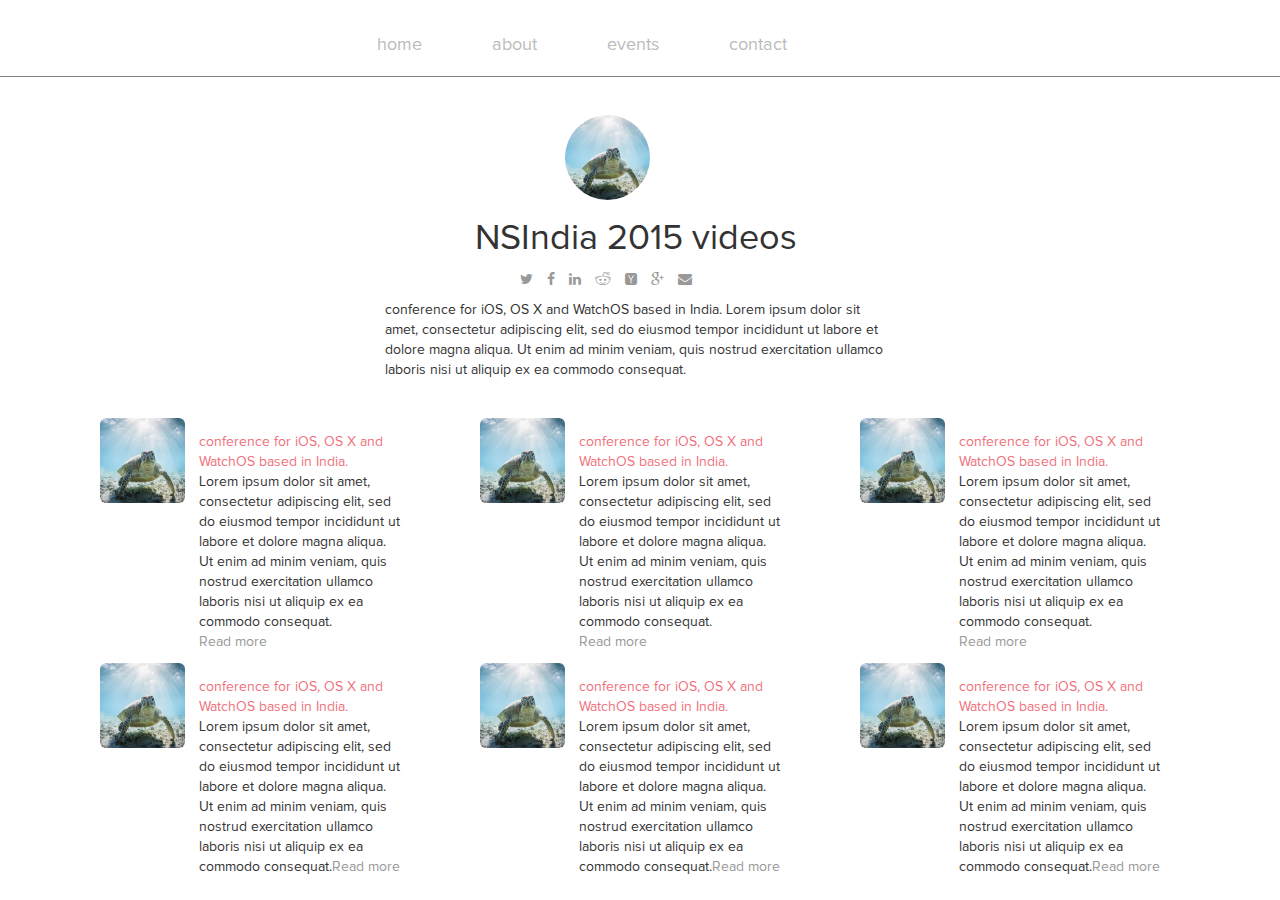
<file: events.html>
<!DOCTYPE html>
<html lang="en">
<head>
	<meta charset="UTF-8">
	<title>NSIndia</title>
	<link rel="stylesheet" type="text/css" href="css/event.css">
	<link rel="stylesheet" type="text/css" href="css/normalize.css">
	<link rel="stylesheet" type="text/css" href="css/bootstrap.css">
	<meta name="viewport" content="width=device-width, initial-scale=1">
	<link rel="stylesheet" type="text/css" href="css/owl.css">
	<link rel="stylesheet" type="text/css" href="css/animate.css">
	<link href="font-awesome-4.1.0/css/font-awesome.min.css" rel="stylesheet" type="text/css">
	<link rel="stylesheet" type="text/css" href="css/et-icons.css">
	<link rel="stylesheet" type="text/css" href="css/tooltip.css">
	<link rel="stylesheet" type="text/css" href="css/lightbox.css">
	<link id="main" rel="stylesheet" type="text/css" href="css/publisher.css">
	<link href='https://fonts.googleapis.com/css?family=Oswald:400,300,700' rel='stylesheet' type='text/css'>
</head>
<body>
      <nav class="navtop nav navbar-default border">
      <div class="navbar-header nav-width">
       <div class="collapse navbar-collapse">
      <ul class="nav navbar-nav">
        <li><a href="index.html">home</a></li>
        <li><a href="index.html">about</a></li>
          <li><a href="events.html">events</a></li>
            <li><a href=" #contact">contact</a></li>
         </ul>
     </div></div>
</nav>
<div class="container frst-container">
<div class="row">
   <div class="col-md-6 col-md-offset-3">
     <div class="col-md-3 col-md-offset-4">
   <img src="img/01.jpg" class="img-circle" alt="name" height="85px" width="85px"></div>
<div class="col-md-10 col-md-offset-2"><h2>NSIndia 2015 videos</h2></div>
<div class="col-md-9 col-md-offset-3">
   <ul class="list-inline">
  
					<li><a href="#" class="facebook"> <i class="fa fa-twitter fa-2"></i></a></li>
					<li><a href="#" class="twitter"><i class="fa fa-facebook fa-3"></i></a></li>
					<li><a href="#" class="linkedin"><i class="fa fa-linkedin fa-3"></i></a></li>
					<li><a href="#" class="redit"><i class="fa fa-reddit fa-3"></i></a></li>
                     <li><a href="#" class="hacker"><i class="fa fa-hacker-news"></i></a></li>
                      <li><a href="#" class="g+"><i class="fa fa-google-plus"></i></a></li>
                      <li><a hrf="#" class="mail"><i class="fa fa-envelope"></i></a></li>
					</ul>
				
     


   </div>
   <div class="col-md-12">
    conference for iOS, OS X and WatchOS based in India.
	Lorem ipsum dolor sit amet, consectetur adipiscing elit, sed do eiusmod tempor incididunt ut labore et dolore magna aliqua. Ut enim ad minim veniam, quis nostrud exercitation ullamco laboris nisi ut aliquip ex ea commodo consequat.</div>
   </div>
</div>
</div>
<div class="container">
<div class="row">
<div class="col-md-4">
<div class="col-md-4 img-cont">
<img src="img/01.jpg" class="img-rounded" alt="name" height="85px" width="85px"></div>
<div class="col-md-8 space">
   <a class="clr" href="#">conference for iOS, OS X and WatchOS based in India.</a>
   Lorem ipsum dolor sit amet, consectetur adipiscing elit, sed do eiusmod tempor incididunt ut labore et dolore magna aliqua. Ut enim ad minim veniam, quis nostrud exercitation ullamco laboris nisi ut aliquip ex ea commodo consequat.
   <a href="#">Read more</a></div>

  
   
</div>
<div class="col-md-4" >
<div class="col-md-4 img-cont">
<img src="img/01.jpg" class="img-rounded" alt="name" height="85px" width="85px"></div>
<div class="col-md-8 space">
   <a class="clr" href="#">conference for iOS, OS X and WatchOS based in India.</a>
   Lorem ipsum dolor sit amet, consectetur adipiscing elit, sed do eiusmod tempor incididunt ut labore et dolore magna aliqua. Ut enim ad minim veniam, quis nostrud exercitation ullamco laboris nisi ut aliquip ex ea commodo consequat.
   <a href="#">Read more</a></div>
</div>
<div class="col-md-4">
<div class="col-md-4 img-cont">
<img src="img/01.jpg" class="img-rounded" alt="name" height="85px" width="85px"></div>
<div class="col-md-8 space">
   <a  class="clr" href="#">conference for iOS, OS X and WatchOS based in India.</a>
   Lorem ipsum dolor sit amet, consectetur adipiscing elit, sed do eiusmod tempor incididunt ut labore et dolore magna aliqua. Ut enim ad minim veniam, quis nostrud exercitation ullamco laboris nisi ut aliquip ex ea commodo consequat.
   <a href="#">Read more</a></div>
</div>
<div class="col-md-4">
<div class="col-md-4 img-cont">
<img src="img/01.jpg" class="img-rounded" alt="name" height="85px" width="85px"></div>
<div class="col-md-8 space">
   <a class="clr"  href="#">conference for iOS, OS X and WatchOS based in India.</a>
   Lorem ipsum dolor sit amet, consectetur adipiscing elit, sed do eiusmod tempor incididunt ut labore et dolore magna aliqua. Ut enim ad minim veniam, quis nostrud exercitation ullamco laboris nisi ut aliquip ex ea commodo consequat.<a href="#">Read more</a></div>
</div>
<div class="col-md-4">
<div class="col-md-4 img-cont">
<img src="img/01.jpg"class="img-rounded" alt="name" height="85px" width="85px"></div>
<div class="col-md-8 space">
   <a class="clr" href="#">conference for iOS, OS X and WatchOS based in India.</a>
   Lorem ipsum dolor sit amet, consectetur adipiscing elit, sed do eiusmod tempor incididunt ut labore et dolore magna aliqua. Ut enim ad minim veniam, quis nostrud exercitation ullamco laboris nisi ut aliquip ex ea commodo consequat.<a href="#">Read more</a></div>
</div>
<div class="col-md-4">
<div class="col-md-4 img-cont">
<img src="img/01.jpg" class="img-rounded" alt="name" height="85px" width="85px"></div>
<div class="col-md-8 space">
   <a class="clr" href="#">conference for iOS, OS X and WatchOS based in India.</a>
   Lorem ipsum dolor sit amet, consectetur adipiscing elit, sed do eiusmod tempor incididunt ut labore et dolore magna aliqua. Ut enim ad minim veniam, quis nostrud exercitation ullamco laboris nisi ut aliquip ex ea commodo consequat.<a href="#">Read more</a>
   </div>

  
</div>
</div>
</div>







</body>
</html>
</file>
<file: css/event.css>
.nav-width{
	margin-left:24% !important
 
}
.border{
	border-bottom:1px solid grey !important;
	padding-top:0%;
}
.width{
        height:10px;
}
.frst-container{

	margin-top:3%;
	margin-bottom:3%;
}
.img-cont{
	margin-right:-5%;

}
.space{
	margin-bottom: 3%;
     margin-top:4%;
}
ul{
	list-style: none;

}
.padd{
	margin-top:4% !important;
	margin-bottom:0% !important;
	color:grey !important;
}
.clr{
	color:#F0727D!important
}
.sticky a:hover{
	color:white!important;
}
.box-border{
	border-radius: 300px 30px 30px 50px !important;
    
  	border:1px solid grey!important;
	padding-left:45% !important;
	
	padding-bottom:0% !important;
	
}
.box-border1{
	border-radius: 10px 30px 30px 10px !important;
	 	border:1px solid grey!important;
	padding-left:5% !important;
	padding-bottom:2.4% !important;

	}
	.text-font{
		line-height: 1 !important;
	}
	.box{
		border:1px solid grey;
		height:200px;
			margin-right:2%;
			margin-left:5%;
			padding:0px !important;
			color:green;

	}
	.box1{
		border-bottom:1px solid grey;
		
		height: 0px;
	}
	.smal{
		font-size:11px;
		color:grey;
		padding-top:0%;
		line-height:1.5;
		margin-bottom:4%;
		margin-right:4%;
	}
	.box-inner{
		
		
		margin-top:-19%;
		
	}
	.sml{
		font-size:14px;
		color:grey;
		padding-top:0%;
		line-height:1.5;
		padding-top:13%;
	}

/* entire container, keeps perspective */
.flip-container {
	perspective: 1000;
}
	/* flip the pane when hovered */
	.flip-container:hover .flipper, .flip-container.hover .flipper {
		transform: rotateY(180deg);
	}

.flip-container, .front, .back {
	width: 85%;
	height: 290px;
}

/* flip speed goes here */
.flipper {
	transition: 0.6s;
	transform-style: preserve-3d;

	position: relative;
}

/* hide back of pane during swap */
.front, .back {
	backface-visibility: hidden;

	position: absolute;
	top: 0;
	left: 0;
}

/* front pane, placed above back */
.front {
	z-index: 2;
	/* for firefox 31 */
	transform: rotateY(0deg);
	background-color: pink;
}

/* back, initially hidden pane */
.back {
	transform: rotateY(180deg);
	
}
.pad{
	margin-right:-9%;
}
.text{
	padding-top:25%;
	color:grey;
	text-align: center;
}
</file>
<file: css/et-icons.css>
@font-face {
	font-family: 'ElegantIcons';
	src:url('../fonts/ElegantIcons.eot');
	src:url('../fonts/ElegantIcons.eot?#iefix') format('embedded-opentype'),
		url('../fonts/ElegantIcons.woff') format('woff'),
		url('../fonts/ElegantIcons.ttf') format('truetype'),
		url('../fonts/ElegantIcons.svg#ElegantIcons') format('svg');
	font-weight: normal;
	font-style: normal;
}

/* Use the following CSS code if you want to use data attributes for inserting your icons */
[data-icon]:before {
	font-family: 'ElegantIcons';
	content: attr(data-icon);
	speak: none;
	font-weight: normal;
	font-variant: normal;
	text-transform: none;
	line-height: 1;
	-webkit-font-smoothing: antialiased;
	-moz-osx-font-smoothing: grayscale;
}

/* Use the following CSS code if you want to have a class per icon */
/*
Instead of a list of all class selectors,
you can use the generic selector below, but it's slower:
[class*="your-class-prefix"] {
*/
.arrow_up, .arrow_down, .arrow_left, .arrow_right, .arrow_left-up, .arrow_right-up, .arrow_right-down, .arrow_left-down, .arrow-up-down, .arrow_up-down_alt, .arrow_left-right_alt, .arrow_left-right, .arrow_expand_alt2, .arrow_expand_alt, .arrow_condense, .arrow_expand, .arrow_move, .arrow_carrot-up, .arrow_carrot-down, .arrow_carrot-left, .arrow_carrot-right, .arrow_carrot-2up, .arrow_carrot-2down, .arrow_carrot-2left, .arrow_carrot-2right, .arrow_carrot-up_alt2, .arrow_carrot-down_alt2, .arrow_carrot-left_alt2, .arrow_carrot-right_alt2, .arrow_carrot-2up_alt2, .arrow_carrot-2down_alt2, .arrow_carrot-2left_alt2, .arrow_carrot-2right_alt2, .arrow_triangle-up, .arrow_triangle-down, .arrow_triangle-left, .arrow_triangle-right, .arrow_triangle-up_alt2, .arrow_triangle-down_alt2, .arrow_triangle-left_alt2, .arrow_triangle-right_alt2, .arrow_back, .icon_minus-06, .icon_plus, .icon_close, .icon_check, .icon_minus_alt2, .icon_plus_alt2, .icon_close_alt2, .icon_check_alt2, .icon_zoom-out_alt, .icon_zoom-in_alt, .icon_search, .icon_box-empty, .icon_box-selected, .icon_minus-box, .icon_plus-box, .icon_box-checked, .icon_circle-empty, .icon_circle-slelected, .icon_stop_alt2, .icon_stop, .icon_pause_alt2, .icon_pause, .icon_menu, .icon_menu-square_alt2, .icon_menu-circle_alt2, .icon_ul, .icon_ol, .icon_adjust-horiz, .icon_adjust-vert, .icon_document_alt, .icon_documents_alt, .icon_pencil, .icon_pencil-edit_alt, .icon_pencil-edit, .icon_folder-alt, .icon_folder-open_alt, .icon_folder-add_alt, .icon_info_alt, .icon_error-oct_alt, .icon_error-circle_alt, .icon_error-triangle_alt, .icon_question_alt2, .icon_question, .icon_comment_alt, .icon_chat_alt, .icon_vol-mute_alt, .icon_volume-low_alt, .icon_volume-high_alt, .icon_quotations, .icon_quotations_alt2, .icon_clock_alt, .icon_lock_alt, .icon_lock-open_alt, .icon_key_alt, .icon_cloud_alt, .icon_cloud-upload_alt, .icon_cloud-download_alt, .icon_image, .icon_images, .icon_lightbulb_alt, .icon_gift_alt, .icon_house_alt, .icon_genius, .icon_mobile, .icon_tablet, .icon_laptop, .icon_desktop, .icon_camera_alt, .icon_mail_alt, .icon_cone_alt, .icon_ribbon_alt, .icon_bag_alt, .icon_creditcard, .icon_cart_alt, .icon_paperclip, .icon_tag_alt, .icon_tags_alt, .icon_trash_alt, .icon_cursor_alt, .icon_mic_alt, .icon_compass_alt, .icon_pin_alt, .icon_pushpin_alt, .icon_map_alt, .icon_drawer_alt, .icon_toolbox_alt, .icon_book_alt, .icon_calendar, .icon_film, .icon_table, .icon_contacts_alt, .icon_headphones, .icon_lifesaver, .icon_piechart, .icon_refresh, .icon_link_alt, .icon_link, .icon_loading, .icon_blocked, .icon_archive_alt, .icon_heart_alt, .icon_star_alt, .icon_star-half_alt, .icon_star, .icon_star-half, .icon_tools, .icon_tool, .icon_cog, .icon_cogs, .arrow_up_alt, .arrow_down_alt, .arrow_left_alt, .arrow_right_alt, .arrow_left-up_alt, .arrow_right-up_alt, .arrow_right-down_alt, .arrow_left-down_alt, .arrow_condense_alt, .arrow_expand_alt3, .arrow_carrot_up_alt, .arrow_carrot-down_alt, .arrow_carrot-left_alt, .arrow_carrot-right_alt, .arrow_carrot-2up_alt, .arrow_carrot-2dwnn_alt, .arrow_carrot-2left_alt, .arrow_carrot-2right_alt, .arrow_triangle-up_alt, .arrow_triangle-down_alt, .arrow_triangle-left_alt, .arrow_triangle-right_alt, .icon_minus_alt, .icon_plus_alt, .icon_close_alt, .icon_check_alt, .icon_zoom-out, .icon_zoom-in, .icon_stop_alt, .icon_menu-square_alt, .icon_menu-circle_alt, .icon_document, .icon_documents, .icon_pencil_alt, .icon_folder, .icon_folder-open, .icon_folder-add, .icon_folder_upload, .icon_folder_download, .icon_info, .icon_error-circle, .icon_error-oct, .icon_error-triangle, .icon_question_alt, .icon_comment, .icon_chat, .icon_vol-mute, .icon_volume-low, .icon_volume-high, .icon_quotations_alt, .icon_clock, .icon_lock, .icon_lock-open, .icon_key, .icon_cloud, .icon_cloud-upload, .icon_cloud-download, .icon_lightbulb, .icon_gift, .icon_house, .icon_camera, .icon_mail, .icon_cone, .icon_ribbon, .icon_bag, .icon_cart, .icon_tag, .icon_tags, .icon_trash, .icon_cursor, .icon_mic, .icon_compass, .icon_pin, .icon_pushpin, .icon_map, .icon_drawer, .icon_toolbox, .icon_book, .icon_contacts, .icon_archive, .icon_heart, .icon_profile, .icon_group, .icon_grid-2x2, .icon_grid-3x3, .icon_music, .icon_pause_alt, .icon_phone, .icon_upload, .icon_download, .social_facebook, .social_twitter, .social_pinterest, .social_googleplus, .social_tumblr, .social_tumbleupon, .social_wordpress, .social_instagram, .social_dribbble, .social_vimeo, .social_linkedin, .social_rss, .social_deviantart, .social_share, .social_myspace, .social_skype, .social_youtube, .social_picassa, .social_googledrive, .social_flickr, .social_blogger, .social_spotify, .social_delicious, .social_facebook_circle, .social_twitter_circle, .social_pinterest_circle, .social_googleplus_circle, .social_tumblr_circle, .social_stumbleupon_circle, .social_wordpress_circle, .social_instagram_circle, .social_dribbble_circle, .social_vimeo_circle, .social_linkedin_circle, .social_rss_circle, .social_deviantart_circle, .social_share_circle, .social_myspace_circle, .social_skype_circle, .social_youtube_circle, .social_picassa_circle, .social_googledrive_alt2, .social_flickr_circle, .social_blogger_circle, .social_spotify_circle, .social_delicious_circle, .social_facebook_square, .social_twitter_square, .social_pinterest_square, .social_googleplus_square, .social_tumblr_square, .social_stumbleupon_square, .social_wordpress_square, .social_instagram_square, .social_dribbble_square, .social_vimeo_square, .social_linkedin_square, .social_rss_square, .social_deviantart_square, .social_share_square, .social_myspace_square, .social_skype_square, .social_youtube_square, .social_picassa_square, .social_googledrive_square, .social_flickr_square, .social_blogger_square, .social_spotify_square, .social_delicious_square, .icon_printer, .icon_calulator, .icon_building, .icon_floppy, .icon_drive, .icon_search-2, .icon_id, .icon_id-2, .icon_puzzle, .icon_like, .icon_dislike, .icon_mug, .icon_currency, .icon_wallet, .icon_pens, .icon_easel, .icon_flowchart, .icon_datareport, .icon_briefcase, .icon_shield, .icon_percent, .icon_globe, .icon_globe-2, .icon_target, .icon_hourglass, .icon_balance, .icon_rook, .icon_printer-alt, .icon_calculator_alt, .icon_building_alt, .icon_floppy_alt, .icon_drive_alt, .icon_search_alt, .icon_id_alt, .icon_id-2_alt, .icon_puzzle_alt, .icon_like_alt, .icon_dislike_alt, .icon_mug_alt, .icon_currency_alt, .icon_wallet_alt, .icon_pens_alt, .icon_easel_alt, .icon_flowchart_alt, .icon_datareport_alt, .icon_briefcase_alt, .icon_shield_alt, .icon_percent_alt, .icon_globe_alt, .icon_clipboard {
	font-family: 'ElegantIcons';
	speak: none;
	font-style: normal;
	font-weight: normal;
	font-variant: normal;
	text-transform: none;
	line-height: 1;
	-webkit-font-smoothing: antialiased;
}
.arrow_up:before {
	content: "\21";
}
.arrow_down:before {
	content: "\22";
}
.arrow_left:before {
	content: "\23";
}
.arrow_right:before {
	content: "\24";
}
.arrow_left-up:before {
	content: "\25";
}
.arrow_right-up:before {
	content: "\26";
}
.arrow_right-down:before {
	content: "\27";
}
.arrow_left-down:before {
	content: "\28";
}
.arrow-up-down:before {
	content: "\29";
}
.arrow_up-down_alt:before {
	content: "\2a";
}
.arrow_left-right_alt:before {
	content: "\2b";
}
.arrow_left-right:before {
	content: "\2c";
}
.arrow_expand_alt2:before {
	content: "\2d";
}
.arrow_expand_alt:before {
	content: "\2e";
}
.arrow_condense:before {
	content: "\2f";
}
.arrow_expand:before {
	content: "\30";
}
.arrow_move:before {
	content: "\31";
}
.arrow_carrot-up:before {
	content: "\32";
}
.arrow_carrot-down:before {
	content: "\33";
}
.arrow_carrot-left:before {
	content: "\34";
}
.arrow_carrot-right:before {
	content: "\35";
}
.arrow_carrot-2up:before {
	content: "\36";
}
.arrow_carrot-2down:before {
	content: "\37";
}
.arrow_carrot-2left:before {
	content: "\38";
}
.arrow_carrot-2right:before {
	content: "\39";
}
.arrow_carrot-up_alt2:before {
	content: "\3a";
}
.arrow_carrot-down_alt2:before {
	content: "\3b";
}
.arrow_carrot-left_alt2:before {
	content: "\3c";
}
.arrow_carrot-right_alt2:before {
	content: "\3d";
}
.arrow_carrot-2up_alt2:before {
	content: "\3e";
}
.arrow_carrot-2down_alt2:before {
	content: "\3f";
}
.arrow_carrot-2left_alt2:before {
	content: "\40";
}
.arrow_carrot-2right_alt2:before {
	content: "\41";
}
.arrow_triangle-up:before {
	content: "\42";
}
.arrow_triangle-down:before {
	content: "\43";
}
.arrow_triangle-left:before {
	content: "\44";
}
.arrow_triangle-right:before {
	content: "\45";
}
.arrow_triangle-up_alt2:before {
	content: "\46";
}
.arrow_triangle-down_alt2:before {
	content: "\47";
}
.arrow_triangle-left_alt2:before {
	content: "\48";
}
.arrow_triangle-right_alt2:before {
	content: "\49";
}
.arrow_back:before {
	content: "\4a";
}
.icon_minus-06:before {
	content: "\4b";
}
.icon_plus:before {
	content: "\4c";
}
.icon_close:before {
	content: "\4d";
}
.icon_check:before {
	content: "\4e";
}
.icon_minus_alt2:before {
	content: "\4f";
}
.icon_plus_alt2:before {
	content: "\50";
}
.icon_close_alt2:before {
	content: "\51";
}
.icon_check_alt2:before {
	content: "\52";
}
.icon_zoom-out_alt:before {
	content: "\53";
}
.icon_zoom-in_alt:before {
	content: "\54";
}
.icon_search:before {
	content: "\55";
}
.icon_box-empty:before {
	content: "\56";
}
.icon_box-selected:before {
	content: "\57";
}
.icon_minus-box:before {
	content: "\58";
}
.icon_plus-box:before {
	content: "\59";
}
.icon_box-checked:before {
	content: "\5a";
}
.icon_circle-empty:before {
	content: "\5b";
}
.icon_circle-slelected:before {
	content: "\5c";
}
.icon_stop_alt2:before {
	content: "\5d";
}
.icon_stop:before {
	content: "\5e";
}
.icon_pause_alt2:before {
	content: "\5f";
}
.icon_pause:before {
	content: "\60";
}
.icon_menu:before {
	content: "\61";
}
.icon_menu-square_alt2:before {
	content: "\62";
}
.icon_menu-circle_alt2:before {
	content: "\63";
}
.icon_ul:before {
	content: "\64";
}
.icon_ol:before {
	content: "\65";
}
.icon_adjust-horiz:before {
	content: "\66";
}
.icon_adjust-vert:before {
	content: "\67";
}
.icon_document_alt:before {
	content: "\68";
}
.icon_documents_alt:before {
	content: "\69";
}
.icon_pencil:before {
	content: "\6a";
}
.icon_pencil-edit_alt:before {
	content: "\6b";
}
.icon_pencil-edit:before {
	content: "\6c";
}
.icon_folder-alt:before {
	content: "\6d";
}
.icon_folder-open_alt:before {
	content: "\6e";
}
.icon_folder-add_alt:before {
	content: "\6f";
}
.icon_info_alt:before {
	content: "\70";
}
.icon_error-oct_alt:before {
	content: "\71";
}
.icon_error-circle_alt:before {
	content: "\72";
}
.icon_error-triangle_alt:before {
	content: "\73";
}
.icon_question_alt2:before {
	content: "\74";
}
.icon_question:before {
	content: "\75";
}
.icon_comment_alt:before {
	content: "\76";
}
.icon_chat_alt:before {
	content: "\77";
}
.icon_vol-mute_alt:before {
	content: "\78";
}
.icon_volume-low_alt:before {
	content: "\79";
}
.icon_volume-high_alt:before {
	content: "\7a";
}
.icon_quotations:before {
	content: "\7b";
}
.icon_quotations_alt2:before {
	content: "\7c";
}
.icon_clock_alt:before {
	content: "\7d";
}
.icon_lock_alt:before {
	content: "\7e";
}
.icon_lock-open_alt:before {
	content: "\e000";
}
.icon_key_alt:before {
	content: "\e001";
}
.icon_cloud_alt:before {
	content: "\e002";
}
.icon_cloud-upload_alt:before {
	content: "\e003";
}
.icon_cloud-download_alt:before {
	content: "\e004";
}
.icon_image:before {
	content: "\e005";
}
.icon_images:before {
	content: "\e006";
}
.icon_lightbulb_alt:before {
	content: "\e007";
}
.icon_gift_alt:before {
	content: "\e008";
}
.icon_house_alt:before {
	content: "\e009";
}
.icon_genius:before {
	content: "\e00a";
}
.icon_mobile:before {
	content: "\e00b";
}
.icon_tablet:before {
	content: "\e00c";
}
.icon_laptop:before {
	content: "\e00d";
}
.icon_desktop:before {
	content: "\e00e";
}
.icon_camera_alt:before {
	content: "\e00f";
}
.icon_mail_alt:before {
	content: "\e010";
}
.icon_cone_alt:before {
	content: "\e011";
}
.icon_ribbon_alt:before {
	content: "\e012";
}
.icon_bag_alt:before {
	content: "\e013";
}
.icon_creditcard:before {
	content: "\e014";
}
.icon_cart_alt:before {
	content: "\e015";
}
.icon_paperclip:before {
	content: "\e016";
}
.icon_tag_alt:before {
	content: "\e017";
}
.icon_tags_alt:before {
	content: "\e018";
}
.icon_trash_alt:before {
	content: "\e019";
}
.icon_cursor_alt:before {
	content: "\e01a";
}
.icon_mic_alt:before {
	content: "\e01b";
}
.icon_compass_alt:before {
	content: "\e01c";
}
.icon_pin_alt:before {
	content: "\e01d";
}
.icon_pushpin_alt:before {
	content: "\e01e";
}
.icon_map_alt:before {
	content: "\e01f";
}
.icon_drawer_alt:before {
	content: "\e020";
}
.icon_toolbox_alt:before {
	content: "\e021";
}
.icon_book_alt:before {
	content: "\e022";
}
.icon_calendar:before {
	content: "\e023";
}
.icon_film:before {
	content: "\e024";
}
.icon_table:before {
	content: "\e025";
}
.icon_contacts_alt:before {
	content: "\e026";
}
.icon_headphones:before {
	content: "\e027";
}
.icon_lifesaver:before {
	content: "\e028";
}
.icon_piechart:before {
	content: "\e029";
}
.icon_refresh:before {
	content: "\e02a";
}
.icon_link_alt:before {
	content: "\e02b";
}
.icon_link:before {
	content: "\e02c";
}
.icon_loading:before {
	content: "\e02d";
}
.icon_blocked:before {
	content: "\e02e";
}
.icon_archive_alt:before {
	content: "\e02f";
}
.icon_heart_alt:before {
	content: "\e030";
}
.icon_star_alt:before {
	content: "\e031";
}
.icon_star-half_alt:before {
	content: "\e032";
}
.icon_star:before {
	content: "\e033";
}
.icon_star-half:before {
	content: "\e034";
}
.icon_tools:before {
	content: "\e035";
}
.icon_tool:before {
	content: "\e036";
}
.icon_cog:before {
	content: "\e037";
}
.icon_cogs:before {
	content: "\e038";
}
.arrow_up_alt:before {
	content: "\e039";
}
.arrow_down_alt:before {
	content: "\e03a";
}
.arrow_left_alt:before {
	content: "\e03b";
}
.arrow_right_alt:before {
	content: "\e03c";
}
.arrow_left-up_alt:before {
	content: "\e03d";
}
.arrow_right-up_alt:before {
	content: "\e03e";
}
.arrow_right-down_alt:before {
	content: "\e03f";
}
.arrow_left-down_alt:before {
	content: "\e040";
}
.arrow_condense_alt:before {
	content: "\e041";
}
.arrow_expand_alt3:before {
	content: "\e042";
}
.arrow_carrot_up_alt:before {
	content: "\e043";
}
.arrow_carrot-down_alt:before {
	content: "\e044";
}
.arrow_carrot-left_alt:before {
	content: "\e045";
}
.arrow_carrot-right_alt:before {
	content: "\e046";
}
.arrow_carrot-2up_alt:before {
	content: "\e047";
}
.arrow_carrot-2dwnn_alt:before {
	content: "\e048";
}
.arrow_carrot-2left_alt:before {
	content: "\e049";
}
.arrow_carrot-2right_alt:before {
	content: "\e04a";
}
.arrow_triangle-up_alt:before {
	content: "\e04b";
}
.arrow_triangle-down_alt:before {
	content: "\e04c";
}
.arrow_triangle-left_alt:before {
	content: "\e04d";
}
.arrow_triangle-right_alt:before {
	content: "\e04e";
}
.icon_minus_alt:before {
	content: "\e04f";
}
.icon_plus_alt:before {
	content: "\e050";
}
.icon_close_alt:before {
	content: "\e051";
}
.icon_check_alt:before {
	content: "\e052";
}
.icon_zoom-out:before {
	content: "\e053";
}
.icon_zoom-in:before {
	content: "\e054";
}
.icon_stop_alt:before {
	content: "\e055";
}
.icon_menu-square_alt:before {
	content: "\e056";
}
.icon_menu-circle_alt:before {
	content: "\e057";
}
.icon_document:before {
	content: "\e058";
}
.icon_documents:before {
	content: "\e059";
}
.icon_pencil_alt:before {
	content: "\e05a";
}
.icon_folder:before {
	content: "\e05b";
}
.icon_folder-open:before {
	content: "\e05c";
}
.icon_folder-add:before {
	content: "\e05d";
}
.icon_folder_upload:before {
	content: "\e05e";
}
.icon_folder_download:before {
	content: "\e05f";
}
.icon_info:before {
	content: "\e060";
}
.icon_error-circle:before {
	content: "\e061";
}
.icon_error-oct:before {
	content: "\e062";
}
.icon_error-triangle:before {
	content: "\e063";
}
.icon_question_alt:before {
	content: "\e064";
}
.icon_comment:before {
	content: "\e065";
}
.icon_chat:before {
	content: "\e066";
}
.icon_vol-mute:before {
	content: "\e067";
}
.icon_volume-low:before {
	content: "\e068";
}
.icon_volume-high:before {
	content: "\e069";
}
.icon_quotations_alt:before {
	content: "\e06a";
}
.icon_clock:before {
	content: "\e06b";
}
.icon_lock:before {
	content: "\e06c";
}
.icon_lock-open:before {
	content: "\e06d";
}
.icon_key:before {
	content: "\e06e";
}
.icon_cloud:before {
	content: "\e06f";
}
.icon_cloud-upload:before {
	content: "\e070";
}
.icon_cloud-download:before {
	content: "\e071";
}
.icon_lightbulb:before {
	content: "\e072";
}
.icon_gift:before {
	content: "\e073";
}
.icon_house:before {
	content: "\e074";
}
.icon_camera:before {
	content: "\e075";
}
.icon_mail:before {
	content: "\e076";
}
.icon_cone:before {
	content: "\e077";
}
.icon_ribbon:before {
	content: "\e078";
}
.icon_bag:before {
	content: "\e079";
}
.icon_cart:before {
	content: "\e07a";
}
.icon_tag:before {
	content: "\e07b";
}
.icon_tags:before {
	content: "\e07c";
}
.icon_trash:before {
	content: "\e07d";
}
.icon_cursor:before {
	content: "\e07e";
}
.icon_mic:before {
	content: "\e07f";
}
.icon_compass:before {
	content: "\e080";
}
.icon_pin:before {
	content: "\e081";
}
.icon_pushpin:before {
	content: "\e082";
}
.icon_map:before {
	content: "\e083";
}
.icon_drawer:before {
	content: "\e084";
}
.icon_toolbox:before {
	content: "\e085";
}
.icon_book:before {
	content: "\e086";
}
.icon_contacts:before {
	content: "\e087";
}
.icon_archive:before {
	content: "\e088";
}
.icon_heart:before {
	content: "\e089";
}
.icon_profile:before {
	content: "\e08a";
}
.icon_group:before {
	content: "\e08b";
}
.icon_grid-2x2:before {
	content: "\e08c";
}
.icon_grid-3x3:before {
	content: "\e08d";
}
.icon_music:before {
	content: "\e08e";
}
.icon_pause_alt:before {
	content: "\e08f";
}
.icon_phone:before {
	content: "\e090";
}
.icon_upload:before {
	content: "\e091";
}
.icon_download:before {
	content: "\e092";
}
.social_facebook:before {
	content: "\e093";
}
.social_twitter:before {
	content: "\e094";
}
.social_pinterest:before {
	content: "\e095";
}
.social_googleplus:before {
	content: "\e096";
}
.social_tumblr:before {
	content: "\e097";
}
.social_tumbleupon:before {
	content: "\e098";
}
.social_wordpress:before {
	content: "\e099";
}
.social_instagram:before {
	content: "\e09a";
}
.social_dribbble:before {
	content: "\e09b";
}
.social_vimeo:before {
	content: "\e09c";
}
.social_linkedin:before {
	content: "\e09d";
}
.social_rss:before {
	content: "\e09e";
}
.social_deviantart:before {
	content: "\e09f";
}
.social_share:before {
	content: "\e0a0";
}
.social_myspace:before {
	content: "\e0a1";
}
.social_skype:before {
	content: "\e0a2";
}
.social_youtube:before {
	content: "\e0a3";
}
.social_picassa:before {
	content: "\e0a4";
}
.social_googledrive:before {
	content: "\e0a5";
}
.social_flickr:before {
	content: "\e0a6";
}
.social_blogger:before {
	content: "\e0a7";
}
.social_spotify:before {
	content: "\e0a8";
}
.social_delicious:before {
	content: "\e0a9";
}
.social_facebook_circle:before {
	content: "\e0aa";
}
.social_twitter_circle:before {
	content: "\e0ab";
}
.social_pinterest_circle:before {
	content: "\e0ac";
}
.social_googleplus_circle:before {
	content: "\e0ad";
}
.social_tumblr_circle:before {
	content: "\e0ae";
}
.social_stumbleupon_circle:before {
	content: "\e0af";
}
.social_wordpress_circle:before {
	content: "\e0b0";
}
.social_instagram_circle:before {
	content: "\e0b1";
}
.social_dribbble_circle:before {
	content: "\e0b2";
}
.social_vimeo_circle:before {
	content: "\e0b3";
}
.social_linkedin_circle:before {
	content: "\e0b4";
}
.social_rss_circle:before {
	content: "\e0b5";
}
.social_deviantart_circle:before {
	content: "\e0b6";
}
.social_share_circle:before {
	content: "\e0b7";
}
.social_myspace_circle:before {
	content: "\e0b8";
}
.social_skype_circle:before {
	content: "\e0b9";
}
.social_youtube_circle:before {
	content: "\e0ba";
}
.social_picassa_circle:before {
	content: "\e0bb";
}
.social_googledrive_alt2:before {
	content: "\e0bc";
}
.social_flickr_circle:before {
	content: "\e0bd";
}
.social_blogger_circle:before {
	content: "\e0be";
}
.social_spotify_circle:before {
	content: "\e0bf";
}
.social_delicious_circle:before {
	content: "\e0c0";
}
.social_facebook_square:before {
	content: "\e0c1";
}
.social_twitter_square:before {
	content: "\e0c2";
}
.social_pinterest_square:before {
	content: "\e0c3";
}
.social_googleplus_square:before {
	content: "\e0c4";
}
.social_tumblr_square:before {
	content: "\e0c5";
}
.social_stumbleupon_square:before {
	content: "\e0c6";
}
.social_wordpress_square:before {
	content: "\e0c7";
}
.social_instagram_square:before {
	content: "\e0c8";
}
.social_dribbble_square:before {
	content: "\e0c9";
}
.social_vimeo_square:before {
	content: "\e0ca";
}
.social_linkedin_square:before {
	content: "\e0cb";
}
.social_rss_square:before {
	content: "\e0cc";
}
.social_deviantart_square:before {
	content: "\e0cd";
}
.social_share_square:before {
	content: "\e0ce";
}
.social_myspace_square:before {
	content: "\e0cf";
}
.social_skype_square:before {
	content: "\e0d0";
}
.social_youtube_square:before {
	content: "\e0d1";
}
.social_picassa_square:before {
	content: "\e0d2";
}
.social_googledrive_square:before {
	content: "\e0d3";
}
.social_flickr_square:before {
	content: "\e0d4";
}
.social_blogger_square:before {
	content: "\e0d5";
}
.social_spotify_square:before {
	content: "\e0d6";
}
.social_delicious_square:before {
	content: "\e0d7";
}
.icon_printer:before {
	content: "\e103";
}
.icon_calulator:before {
	content: "\e0ee";
}
.icon_building:before {
	content: "\e0ef";
}
.icon_floppy:before {
	content: "\e0e8";
}
.icon_drive:before {
	content: "\e0ea";
}
.icon_search-2:before {
	content: "\e101";
}
.icon_id:before {
	content: "\e107";
}
.icon_id-2:before {
	content: "\e108";
}
.icon_puzzle:before {
	content: "\e102";
}
.icon_like:before {
	content: "\e106";
}
.icon_dislike:before {
	content: "\e0eb";
}
.icon_mug:before {
	content: "\e105";
}
.icon_currency:before {
	content: "\e0ed";
}
.icon_wallet:before {
	content: "\e100";
}
.icon_pens:before {
	content: "\e104";
}
.icon_easel:before {
	content: "\e0e9";
}
.icon_flowchart:before {
	content: "\e109";
}
.icon_datareport:before {
	content: "\e0ec";
}
.icon_briefcase:before {
	content: "\e0fe";
}
.icon_shield:before {
	content: "\e0f6";
}
.icon_percent:before {
	content: "\e0fb";
}
.icon_globe:before {
	content: "\e0e2";
}
.icon_globe-2:before {
	content: "\e0e3";
}
.icon_target:before {
	content: "\e0f5";
}
.icon_hourglass:before {
	content: "\e0e1";
}
.icon_balance:before {
	content: "\e0ff";
}
.icon_rook:before {
	content: "\e0f8";
}
.icon_printer-alt:before {
	content: "\e0fa";
}
.icon_calculator_alt:before {
	content: "\e0e7";
}
.icon_building_alt:before {
	content: "\e0fd";
}
.icon_floppy_alt:before {
	content: "\e0e4";
}
.icon_drive_alt:before {
	content: "\e0e5";
}
.icon_search_alt:before {
	content: "\e0f7";
}
.icon_id_alt:before {
	content: "\e0e0";
}
.icon_id-2_alt:before {
	content: "\e0fc";
}
.icon_puzzle_alt:before {
	content: "\e0f9";
}
.icon_like_alt:before {
	content: "\e0dd";
}
.icon_dislike_alt:before {
	content: "\e0f1";
}
.icon_mug_alt:before {
	content: "\e0dc";
}
.icon_currency_alt:before {
	content: "\e0f3";
}
.icon_wallet_alt:before {
	content: "\e0d8";
}
.icon_pens_alt:before {
	content: "\e0db";
}
.icon_easel_alt:before {
	content: "\e0f0";
}
.icon_flowchart_alt:before {
	content: "\e0df";
}
.icon_datareport_alt:before {
	content: "\e0f2";
}
.icon_briefcase_alt:before {
	content: "\e0f4";
}
.icon_shield_alt:before {
	content: "\e0d9";
}
.icon_percent_alt:before {
	content: "\e0da";
}
.icon_globe_alt:before {
	content: "\e0de";
}
.icon_clipboard:before {
	content: "\e0e6";
}


	.glyph {
		float: left;
		text-align: center;
		padding: .75em;
		margin: .4em 1.5em .75em 0;
		width: 6em;
text-shadow: none;
	}
        .glyph_big {
        font-size: 128px;
        color: #59c5dc;
        float: left;
        margin-right: 20px;
        }

        .glyph div { padding-bottom: 10px;}

	.glyph input {
		font-family: consolas, monospace;
		font-size: 12px;
		width: 100%;
		text-align: center;
		border: 0;
		box-shadow: 0 0 0 1px #ccc;
		padding: .2em;
                -moz-border-radius: 5px;
                -webkit-border-radius: 5px;
	}
	.centered {
		margin-left: auto;
		margin-right: auto;
	}
	.glyph .fs1 {
		font-size: 2em;
	}
</file>
<file: css/tooltip.css>
/*! formstone v0.5.3 [tooltip.css] 2015-04-17 | MIT License | formstone.it */

/**
	 * @class
	 * @name .fs-tooltip-element
	 * @type element
	 * @description Target elmement
	 */
/**
	 * @class
	 * @name .fs-tooltip
	 * @type element
	 * @description Base widget class
	 */
/**
	 * @class
	 * @name .fs-tooltip.fs-tooltip-visible
	 * @type modifier
	 * @description Inidcates visible state
	 */
/**
	 * @class
	 * @name .fs-tooltip.fs-tooltip-right
	 * @type modifier
	 * @description Inidcates right side display
	 */
/**
	 * @class
	 * @name .fs-tooltip.fs-tooltip-left
	 * @type modifier
	 * @description Inidcates left side display
	 */
/**
	 * @class
	 * @name .fs-tooltip.fs-tooltip-top
	 * @type modifier
	 * @description Inidcates top display
	 */
/**
	 * @class
	 * @name .fs-tooltip.fs-tooltip-bottom
	 * @type modifier
	 * @description Inidcates bottom display
	 */
.fs-tooltip {
  width: 1px;
  height: 1px;
  position: absolute;
  top: -999px;
  left: -999px;
  z-index: 10;
  opacity: 0;
  pointer-events: none;
  -webkit-transition: opacity 0.15s linear;
          transition: opacity 0.15s linear;
  /**
		 * @class
		 * @name .fs-tooltip-content
		 * @type element
		 * @description Tooltip content wrapper
		 */
  /**
		 * @class
		 * @name .fs-tooltip-caret
		 * @type element
		 * @description Tooltip caret
		 */
}
.fs-tooltip,
.fs-tooltip:after,
.fs-tooltip:before,
.fs-tooltip *,
.fs-tooltip *:after,
.fs-tooltip *:before {
  box-sizing: border-box;
  -webkit-transition: none;
          transition: none;
  -webkit-user-select: none !important;
     -moz-user-select: none !important;
      -ms-user-select: none !important;
          user-select: none !important;
}
.fs-tooltip-visible {
  opacity: 1;
}
.fs-tooltip-content {
  background: #111111;
  border-radius: 3px;
  color: #ffffff;
  display: block;
  float: left;
  font-size: 14px;
  margin: 0;
  padding: 10px 15px;
  position: relative;
  white-space: nowrap;
}
.fs-tooltip-caret {
  width: 0;
  height: 0;
  content: '';
  display: block;
  margin: 0;
  position: absolute;
}
.fs-tooltip-right .fs-tooltip-content {
  box-shadow: 1px 0 5px rgba(0, 0, 0, 0.35);
}
.fs-tooltip-right .fs-tooltip-caret {
  top: 0;
  left: -5px;
  border-top: 5px solid transparent;
  border-bottom: 5px solid transparent;
  border-right: 5px solid #111111;
}
.fs-tooltip-left .fs-tooltip-content {
  box-shadow: -1px 0 5px rgba(0, 0, 0, 0.35);
}
.fs-tooltip-left .fs-tooltip-caret {
  top: 0;
  right: -5px;
  border-top: 5px solid transparent;
  border-bottom: 5px solid transparent;
  border-left: 5px solid #111111;
}
.fs-tooltip-top .fs-tooltip-caret,
.fs-tooltip-bottom .fs-tooltip-caret {
  display: block;
  float: none;
  margin: 0 auto;
}
.fs-tooltip-top .fs-tooltip-content {
  box-shadow: 0 -1px 5px rgba(0, 0, 0, 0.35);
}
.fs-tooltip-top .fs-tooltip-caret {
  bottom: -5px;
  left: 0;
  border-left: 5px solid transparent;
  border-right: 5px solid transparent;
  border-top: 5px solid #111111;
}
.fs-tooltip-bottom .fs-tooltip-content {
  box-shadow: 0 1px 5px rgba(0, 0, 0, 0.35);
}
.fs-tooltip-bottom .fs-tooltip-caret {
  top: -5px;
  left: 0;
  border-left: 5px solid transparent;
  border-right: 5px solid transparent;
  border-bottom: 5px solid #111111;
}
</file>
<file: css/publisher.css>
@font-face {
    font-family: 'Proxima';
    src: url(../fonts/ProximaNova-Regular.otf);
}

@font-face {
    font-family: 'Proxima Bold';
    src: url(../fonts/ProximaNova-Bold.otf);
}

html, body {
	margin:0;border:0;padding:0;
	font-size:14px;
	font-family:'Proxima';
	overflow-x:hidden;
	position: relative;
}

html {
    -webkit-font-smoothing: antialiased;
    text-shadow: 1px 1px 1px rgba(0,0,0,0.004);
}

a {
	transition: all 0.3s ease;
	color:#999;
	display: inline-block;
	position: relative;
}

h1 {font-size:40px;}
h2 {font-size:36px;}
h3 {font-size:30px;}
h4 {font-size:24px;}
h5 {font-size:20px;}
h6 {font-size:18px;}

.heading {
	color:#484d53;
	font-family:'Proxima Bold';
	line-height:38px;
}

.subheading {
	color:#6a727b;
	font-family:'Proxima';
	line-height:38px;
	margin:30px 0;
	margin-bottom:50px;
}

.light {
	font-family: 'Proxima'
}

a:hover {
	text-decoration: none;
}

.accent {
	color:#7cc576 !important;
}

.white {
	color:white !important;
}

.muted {
	color:#bbbbbb !important;
}

.muted-light {
	color:#888 !important;
}

.gray {
	color: #6a727b;
}

hr {
	border:0;
	width: 6px;
	height: 6px;
	border-radius:50%;
	background: white;
	display: inline-block;
} hr:before {
	content:' ';
	position: relative;
	display: inline-block;
	width: 6px;
	height: 6px;
	top:-9px;
	left:-10px;
	border-radius:50%;
	background: white;
} hr:after {
	content:' ';
	position: relative;
	display: inline-block;
	width: 6px;
	height: 6px;
	top:-29px;
	right:-10px;
	border-radius:50%;
	background: white;
}

p {
	margin:20px 0;
	font-size:30px;
	line-height: 42px;
}

p.small {
	font-size:18px;
	line-height: 36px;
	color:#6a727b;
}

.navbar-filler {
	height: 0;
	width:100%;
}

header {
	background: url('../img/slider1.jpg') no-repeat center center;
	background-size:cover;
	position: relative;
	overflow: hidden;
	height: 400px;
}

header.container {
	position: relative;
	height: 100%;
}

header .intro-book {
	position: relative;
}

.intro-book img {
	display: block;
	margin:0 auto;
	width:100%;
	transition: all 0.3s ease;
	max-width:450px;
}

@media(max-width:991px) {
	.intro-book img {
		width:450px;
		position: relative;
		margin:0 auto;
	}
}

header .intro-text { 
	position: relative;
}

@media(max-width:768px) {
	.intro-book img {
		width:250px;
		position: relative;
		margin:0 auto;
		bottom:-160px;
	}
}

.container {
	padding:0 30px;
}

.main-nav {

}

.navbar {
	position: relative;
	padding-top:50px;
	transition: all 0.3s ease;
	box-shadow:0 3px 5px rgba(0,0,0,.05);
	padding:20px 0;
}

.navbar .navbar-brand {
	padding:0;
}

.navbar .navbar-brand img {
	margin:10px 0;
}

@media(max-width:768px) {
	.navbar .navbar-brand img {
		margin:10px 20px;
	}
	.navbar-default .navbar-nav {
		padding-top:30px;
	}
}

.navbar-header, .navbar-collapse {
	margin-top:10px;
}

.navbar-default .navbar-nav > li {
	margin-left:40px;
}

.navbar-default .navbar-nav > li > a {
	color:#bbb;
}

.navbar-default .navbar-nav > li > a:after {
	position: relative;
	display: block;
	width:0%;
	height:3px;
	background:#7cc576;
	content:' ';
	margin:0 auto;
	margin-top:3px;
	transition: all 0.3s ease;
}
.navbar-default .navbar-nav > li > a:hover, .navbar-default .navbar-nav > li.active > a {
	color: #484d53;
}
@media(min-width:768px) {
	
	.navbar-default .navbar-nav > li > a:hover:after,
	.navbar-default .navbar-nav > li > a:focus:after, .navbar-default .navbar-nav > li.active > a:after {
	  		width:100%;
	}
}

.navbar-nav > li > a.btn {
	color:white;
	margin:0;
	width:0;
	padding-left:0; padding-right:0;
	overflow: hidden;
	margin-top:-5px;
	border-width:0px;
}

.navbar-nav > li > a.btn.btn-green {
	background:white;
	color:#7cc576;
	border-color:#7cc576;
}

.navbar-nav > li > a.btn.btn-green:hover {
	background:#7cc576;
	border:2px solid #7cc576;
	color:white;
}

.navbar-nav > li > a.btn:after {
	display: none;
}

.navbar.nav-fixed .navbar-nav > li > a.btn {
	width:auto;
	padding:15px;
	border-width:2px;
}

.nav-fixed {
	position: fixed;
	top:0;
	right:0;
	left:0;
	z-index:1030;
}

header .heading {
	font-family:'Proxima Bold';
	color:white;
	font-size:40px;
	margin:10px 0;
}

header .subheading {
	color:white;
	opacity: .5;
	font-size:24px;
	margin:10px 0px 30px;
}

header p {
	margin:20px 0;
	font-size:20px;
	color:white;
	line-height: 34px;
}

section {
	padding:38px 0;
}


section.call-to-action {
	background: #7cc576;
	padding:100px 0;
}

section.reviews {
	background: #f5f5f5;
}

.btn {
	display:inline-block;
	font-family:'Proxima Bold';
	font-size:18px;
	padding:15px 30px;
	margin:20px 10px;
	border-radius:3px;
	transition: all 0.3s ease;
}

.btn.btn-green {
	background: #7cc576;
	border:3px solid #7cc576;
	color:white;
}

.btn.btn-green:hover {
	background: #96db90;
	border-color: #96db90;
}

.btn.btn-white {
	border:3px solid white;
	background: transparent;
	color:white;
}

.btn.btn-white:hover {
	background:white;
	color:#7cc576;
}

.btn .price {
	font-family:'Proxima';
	margin-left:10px;
}

.btn-dropdown {
	border:1px solid #cccccc;
	font-family:'Proxima';
	color:#888888;
}

.btn-dropdown span.caret {
	margin-left:60px;
}

.book-preview {
	display: inline-block;
	max-width:400px;
	width:80%;
	position: relative;
}

.book-preview .background-device {
	width:100%;
	position: absolute;
}

/* Owl Slider */
.owl-book {
	width:80%;
	display: inline-block;
	margin:0 auto;
}

.owl-book .item {
	box-shadow:0px 0px 1px rgba(0,0,0,.2);
}

.owl-book .item .overlay {
	position: absolute;
	left:0;
	top:0;
	width:100%;
	height: 100%;
	opacity: 0;
	transition: all 0.3s ease;
}
.owl-book  .item:hover .overlay {
	opacity: 1;
}
.owl-book .item img {
	width:100%;
	margin:15% auto;
	transition: all 0.3s ease;
	border-radius:4px;
}
.owl-book .item:hover img {
}
.owl-book .item .overlay > a {
	position: absolute;
	display: inline-block;
	left:calc(50% - 25px);
	top:calc(50% - 25px);
	font-size:24px;
	line-height: 50px;
	width:50px;
	height: 50px;
	text-align: center;
	background: white;
	border-radius:50%;
	box-shadow:0px 1px 3px rgba(0,0,0,.3);
	color:#484d53;
}

.owl-book .item .overlay > a:hover {
	color:white;
	background: #7cc576;
}

.owl-reviews .item {
	padding:0 15px;
}

.owl-reviews .owl-controls {
	position: absolute;
	width:100%;
	top:calc(50% - 30px);
}

.owl-reviews .owl-controls .owl-prev,
.owl-reviews .owl-controls .owl-next {
	position: absolute;
	font-size:36px;
	color:#bbb;
	transition: all 0.3s ease;
}
.owl-reviews .owl-controls .owl-prev:hover,
.owl-reviews .owl-controls .owl-next:hover {
	color:#484d53;
}
.owl-reviews .owl-controls .owl-prev {
	left:-40px;
}
.owl-reviews .owl-controls .owl-next {
	right:-40px;
}

@media(max-width:768px) {
	.owl-reviews .owl-controls {
		position: relative;
		text-align: center;
		top:-30px;
	}

	.owl-reviews .owl-controls .owl-prev,
	.owl-reviews .owl-controls .owl-next {
		position: relative;
		display: inline-block;
		font-size:36px;
	}
	.owl-reviews .owl-controls .owl-prev {
	}
	.owl-reviews .owl-controls .owl-next {
	}
}

/* Review Styles */

.review {
	background: white;
	padding:35px;
	border-radius:2px;
	box-shadow:0 3px 5px rgba(0,0,0,.05);
	margin:50px 0;
}

.review img.reviewer-pic {
	margin:0 auto;
	margin-top:10px;
	width:auto;
}

.review .reviewer-name {
	margin-top:15px;
	margin-bottom:0px;
}

.review .reviewer-city {
	margin:0;
	margin-bottom:20px;
}

.review .rating {
	margin:0;
	margin-top:-40px;
}

.rating {
	display: inline-block;
	margin:25px 15px;
}

.rating span.rate {
	display: inline-block;
	height:15px;
	width:15px;
	border:5px solid #cccccc;
	border-radius:50%;
	margin:1px;
}

.rating span.rate.active {
	border-color:#ffc107;
}

.rate-amount {
	display: inline-block;
	font-family: 'Proxima Bold';
	font-size:18px;
	color:#bbbbbb;
	position: relative;
	top:-3px;
}

.rate-amount span {
	font-family: 'Proxima';
}

/* Footer */

footer {
	width: 100%;
	background: white;
}

footer .social {
	padding:20px 0;
}

footer .social a {
	margin:0 3px;
	width:30px;
	height: 30px;
	line-height: 32px;
	text-shadow:1px 1px 1px rgba(0,0,0,.1);
	font-size:15px;
	display: inline-block;
	text-align: center;
	position: relative;
	color:#cccccc;
	z-index:2;
}
footer .social a:before {
	content:' ';
	z-index:-1;
	border-radius:50%;
	transition:all 0.15s ease;
	position:absolute;
	width:0; height:0;
	top:50%;
	left:50%;
	background:black;
}
footer .social a:hover {
	color:white;
}
footer .social a:hover:before { 
	width:100%;
 	height:100%;
 	top:0; left:0;
}
footer .social a:active:before {
	width:200%;
	height: 200%;
	opacity: 0;
	top:-50%;
	left:-50%;
}
footer .social a.facebook:before {background:#3b5998;}
footer .social a.twitter:before {background:#55acee;}
footer .social a.dribbble:before {background:#ea4c89;}
footer .social a.vine:before {background:#00b488;}
footer .social a.google-plus:before {background:#dd4b39;}

footer .social a.facebook:active {color:#3b5998;}
footer .social a.twitter:active {color:#55acee;}
footer .social a.dribbble:active {color:#ea4c89;}
footer .social a.vine:active {color:#00b488;}
footer .social a.google-plus:active {color:#dd4b39;}

/* Custom Styles */
@media(max-width:768px) {
	.text-left-mobile {
		text-align: left;
	}
	.text-center-mobile {
		text-align: center;
	}
}

/* Author */

.author {
	margin-bottom:40px;
}

.author .author-name {
	padding-top:25px;
}

.author .pic {
	width:100%;
}

@media(max-width:768px) {

	.author .pic {
		width:150px;
	}
}

.author .author-name .heading {
	margin-bottom:0;
}

.author .author-name .subheading {
	margin-top:0;
}

.locations {
	margin-top:60px;
}

.locations .location {
	margin-bottom:40px;
}

.locations .location .date {
	color: #6a727b;
	display: inline-block;
	margin-right:20px;
}

.locations .location .date .fa {
	color: #bbbbbb;
	margin-right:10px;
	font-size:20px;
}

.locations .location .time {
	color: #6a727b;
	display: inline-block;
	margin-right:20px;
}

.locations .location .time .fa {
	color: #bbbbbb;
	margin-right:10px;
	font-size:20px;
}

.locations .location .directions {
	display: inline-block;
}

.locations .location .directions a {
	color: #ffc107;
	font-size:20px;
}

.locations .location.done {
	margin-bottom:20px;
}

.locations .location.done .heading {
	color: #bbbbbb;
	text-decoration: line-through;
}

.call-to-action .top-fit {
	margin-top:15px;
	margin-bottom:0;
}

.contact-details .details {
	margin-top:70px;
}

/* Form Controls */

.form-control {
  display: block;
  width: 100%;
  padding: 15px 20px;
  font-size: 14px;
  line-height: 1.42857143;
  color: #7cc576;
  background-color: #fff;
  background-image: none;
  border: 1px solid #dddddd;
  border-radius: 3px;
  margin:15px 0;
  transition: all 0.3s ease;
}
.form-control:focus {
  border-color: #7cc576;
  outline: 0;
}
.form-control::-moz-placeholder {
  color: #bbb;
  opacity: 1;
}
.form-control:-ms-input-placeholder {
  color: #bbb;
}
.form-control::-webkit-input-placeholder {
  color: #bbb;
}

.contact-button {
	margin:15px;
}

button:focus {
	outline:0;
}

/* Sample Form */
#sample-form {
	padding:20px 0;
	display:none;
}

#sample-form .sign-up-button {
	padding:10px 25px;
	margin:15px 0;
	width:100%;
}

/* Notification Box */

.notification-box {
	width:30%;
	padding:10px;
	background: #7cc576;
	box-shadow:0 3px 5px rgba(0,0,0,.15);
	border-radius:3px;
	text-align: center;
	color:white;
	position: fixed;
	left:35%;
	bottom:-40px;
	z-index:4000;
	opacity: 0;
	transition: all 0.5s ease;
}

.notification-box.active {
	opacity: 1;
	bottom:40px;
}

.notification-box > .content {
	color:#bbb;
	border:0;
	padding:0;
	text-align: center;
}
.form-incomplete {
	border:1px solid #bb5555;
}

/* Content Wrapper */

#wrapper {
	transition: all 0.3s ease;
	width:100%;
	top:0;
	left:0;
    display:inline-block;
    overflow:hidden;
}

#wrapper.behind {
	position: relative;
	transform: scale(0.8) translateY(-5%);
}

/* Mobile Navigation */

.mobile-nav {
	position: fixed;
	left:0;
	top:100%;
	width:100%;
	height: 100%;
	z-index:9500;
	color:#222;
	transition: all 0.3s ease;
	background: rgba(255,255,255,.95);
	display:table;
	opacity: 0;
        
} .mobile-nav.active{top:0;opacity:1;}
@media(min-width:768px){
	.mobile-nav{display:none;}
}

.mobile-nav > ul {
	display:table-cell;
	vertical-align: middle;
	list-style: none;
	width:100%;
	padding:0;
	text-align: center;
        overflow-y:hidden;
}

.mobile-nav > ul > li > a {
	margin:10px 0;
	font-size:16px;
}

.mobile-nav a {
	color:#888;
}

.mobile-nav a.close-btn {
	position: absolute;
	bottom:30px;
	left:calc(50% - 10px);
	color:#666;
	font-size:24px;
}
</file>
